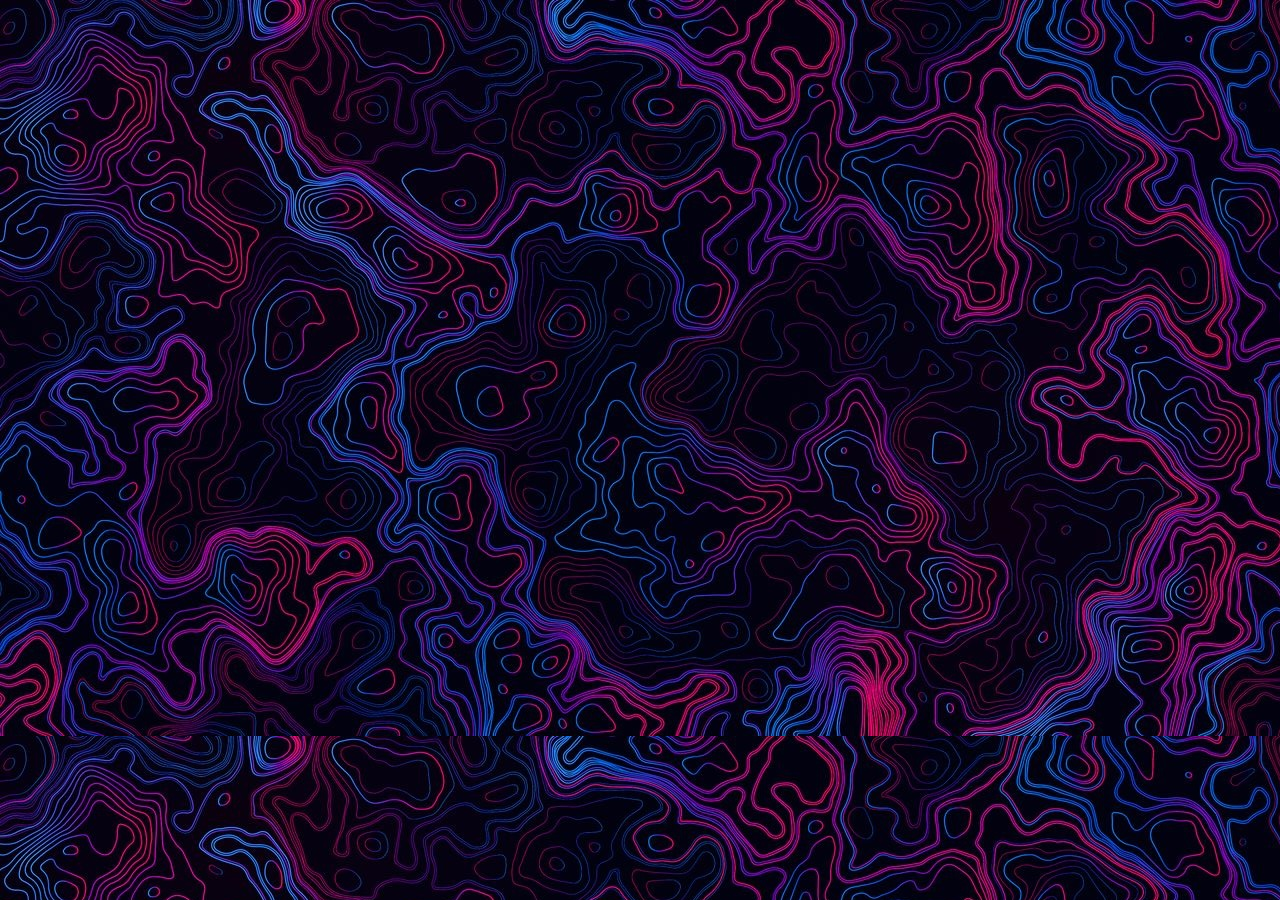
<file: publico/contacto.html>
<!doctype html>
<html lang="en">
  <head>
    <meta charset="utf-8">
    <meta name="viewport" content="width=device-width, initial-scale=1">
    <title>Kami-nando</title>
    <link href="https://cdn.jsdelivr.net/npm/bootstrap@5.3.2/dist/css/bootstrap.min.css" rel="stylesheet" integrity="sha384-T3c6CoIi6uLrA9TneNEoa7RxnatzjcDSCmG1MXxSR1GAsXEV/Dwwykc2MPK8M2HN" crossorigin="anonymous">
    <link rel="stylesheet" type="text/css" href="../css/contacto.css">
  </head>
  <body>
    <script src="https://cdn.jsdelivr.net/npm/bootstrap@5.3.2/dist/js/bootstrap.bundle.min.js" integrity="sha384-C6RzsynM9kWDrMNeT87bh95OGNyZPhcTNXj1NW7RuBCsyN/o0jlpcV8Qyq46cDfL" crossorigin="anonymous"></script>
    <header class="header">
      <img src="../media/logo.png" alt="logo" width="60px" height="60px" class="logo-img">
      <a class="logo">神nando</a>
      <nav class="navbar">
        <img src="../media/hogar.png" alt="hogar" width="20px" height="20px">
        <a href="../index.html" class="opcion">Inicio</a>
        <img src="../media/brujula.png" alt="brujula" width="20px" height="20px">
        <a href="../publico/explora.html" class="opcion">Explora</a>
        <img src="../media/ramen.png" alt="ramen" width="20px" height="20px">
        <a href="../publico/comida.html" class="opcion">Comida</a>
        <img src="../media/usuario.png" alt="usuario" width="20px" height="20px">
        <a href="../publico/contacto.html" class="opcion active">Contacto</a>
      </nav>
    </header>
    <main>
      <div class="seccion1">
        <div class="text">CONTACTA</div>
      </div>
      <div class="seccion2">
        <div class="contenedor1">
          <div class="info">
            <h2 class="titulo">EMMA ROYO</h2>
            <p class="titulo">CORREO:</p>
            <p>emroy021@gmail.com</p>
            <p class="titulo">LOCALIDAD:</p>
            <p>Getafe, el Bercial</p>
            <p class="titulo">UNIVERSIDAD:</p>
            <p>Francisco de Vitoria</p>
            <p class="titulo">CURSO:</p>
            <p>2º de carrera</p>
          </div>
          <div class="mifoto">
            <img src="../media/mifoto.png" alt="Descripción de la imagen">
          </div>
        </div>        
        <div class="contenedor2">
          <div class="mapa">
            <iframe src="https://www.google.com/maps/embed?pb=!1m18!1m12!1m3!1d1662975.6166647843!2d138.45059145303637!3d35.50429674167073!2m3!1f0!2f0!3f0!3m2!1i1024!2i768!4f13.1!3m3!1m2!1s0x605d1b87f02e57e7%3A0x2e01618b22571b89!2zVG9raW8sIEphcMOzbg!5e0!3m2!1ses!2ses!4v1704731313743!5m2!1ses!2ses" width="600" height="450" style="border:0;" allowfullscreen="" loading="lazy" referrerpolicy="no-referrer-when-downgrade"></iframe>
          </div>
        </div>
        <div class="contenedor3">
          <div class="formulario">
            <form id="contactForm">
              <div class="form-group">
                <label for="nombre">Nombre</label>
                <input type="text" id="nombre" name="nombre" required>
              </div>
              <div class="form-group">
                <label for="apellidos">Apellidos</label>
                <input type="text" id="apellidos" name="apellidos" required>
              </div>
              <div class="form-group">
                <label for="email">Email</label>
                <input type="email" id="email" name="email" required>
              </div>
              <div class="form-group">
                <label for="telefono">Teléfono</label>
                <input type="tel" id="telefono" name="telefono" required>
              </div>
              <div class="form-group">
                <label for="provincia">Provincia</label>
                <input type="lugares" id="provincia" name="provincia" required list="provincias" />
              
                <datalist id="provincias">
                    <option value="Hokkaido">Hokkaido</option>
                    <option value="Aomori">Aomori</option>
                    <option value="Iwate">Iwate</option>
                    <option value="Miyagi">Miyagi</option>
                    <option value="Akita">Akita</option>
                    <option value="Tokyo">Tokyo</option>
                </datalist>
              </div>
              <button type="submit">Enviar</button>
            </form>
          </div>
        </div>     
      </main>
        <footer>
          <img src="../media/facebook.png" alt="facebook" width="50px" height="50px" class="facebook-img">
          <p>© 2024 Kami-nando. Todos los derechos reservados.</p>
        </footer>
      </div>
    <script src="../js/cookies.js"></script>
  </body>
</html>
</file>
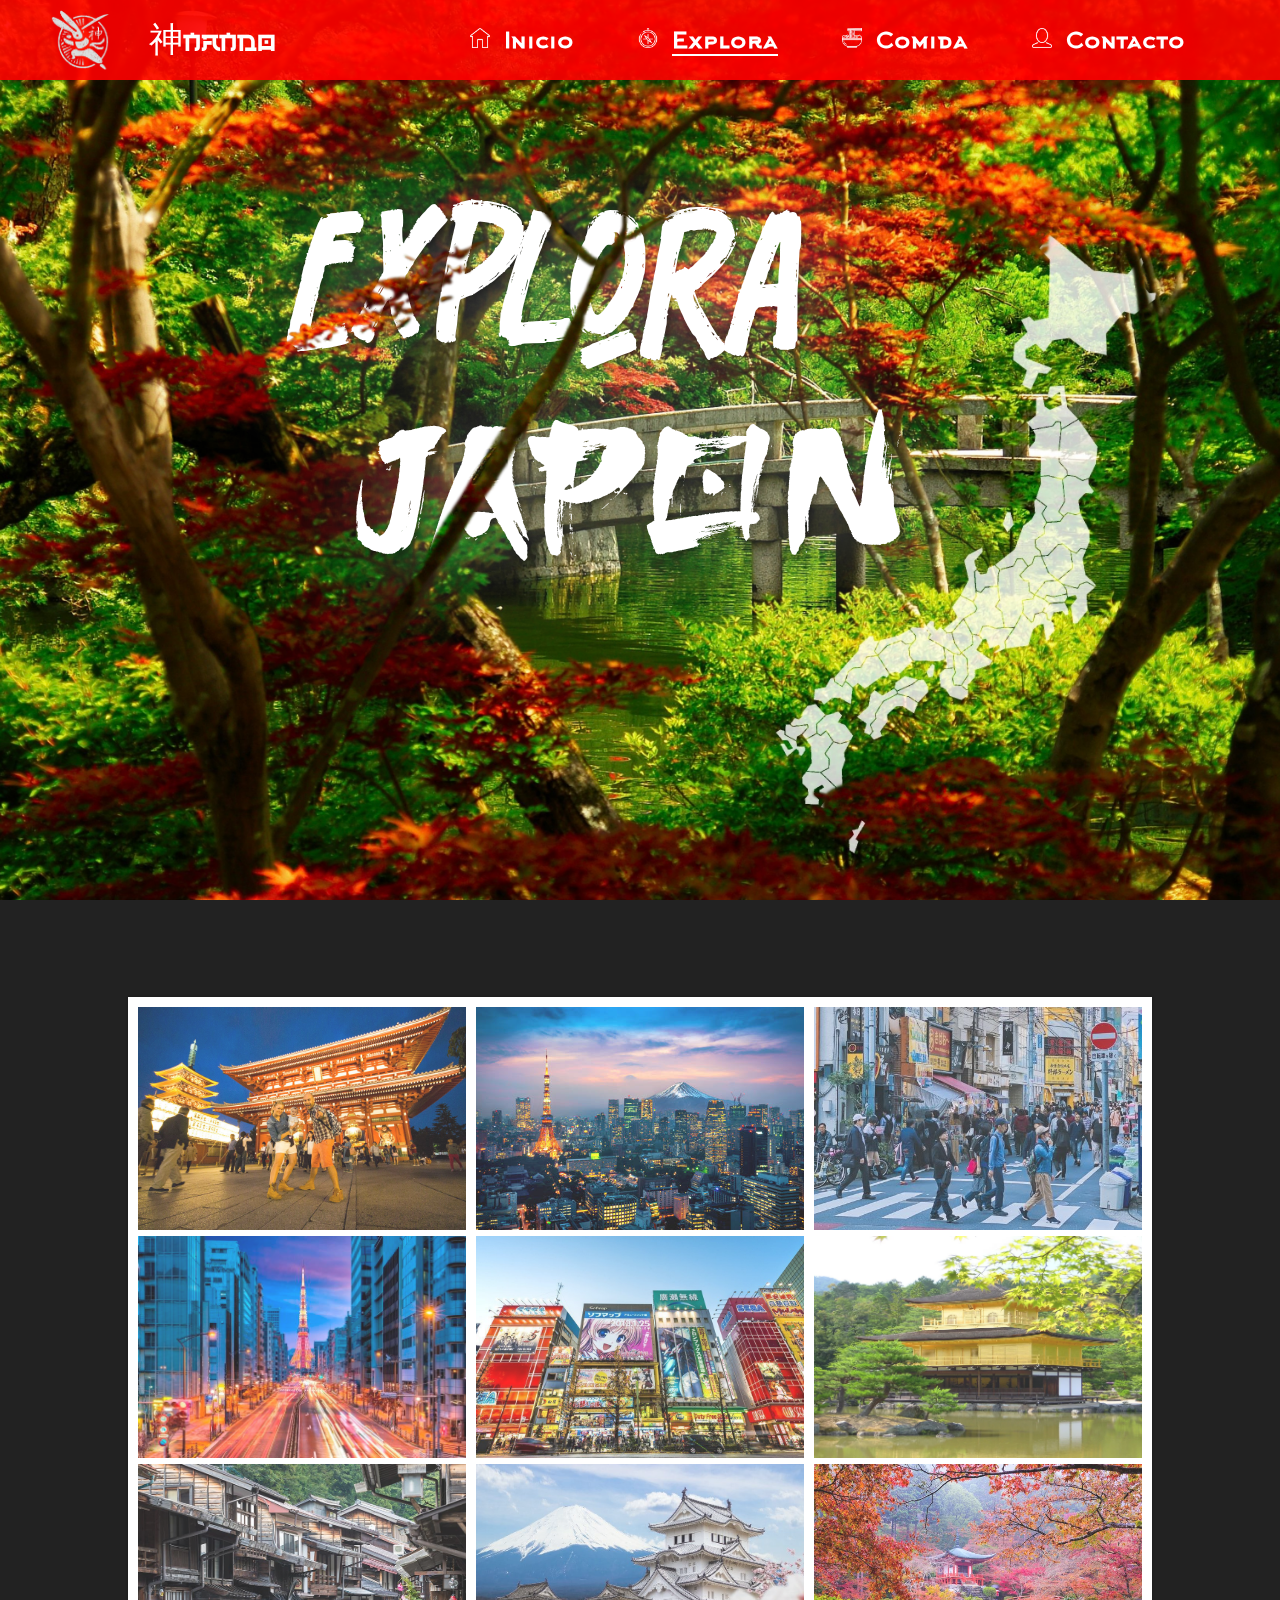
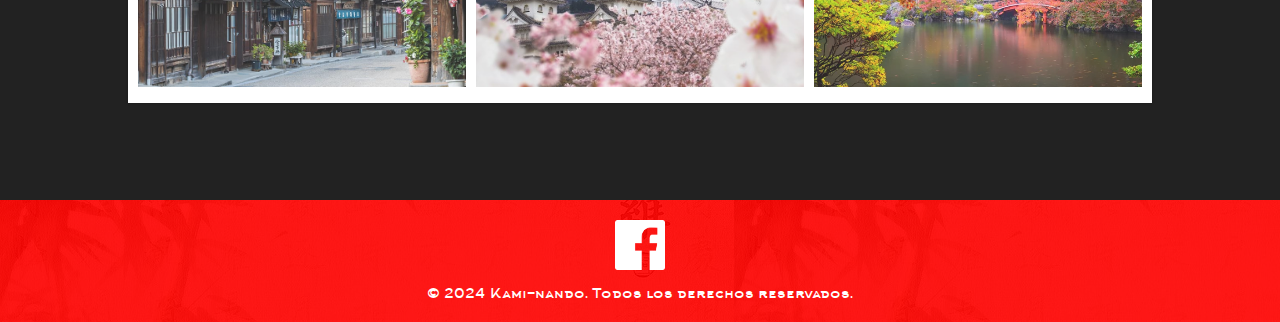
<file: publico/explora.html>
<!doctype html>
<html lang="es">
  <head>
    <meta charset="utf-8">
    <meta name="viewport" content="width=device-width, initial-scale=1">
    <title>Kami-nando</title>
    <link href="https://cdn.jsdelivr.net/npm/bootstrap@5.3.2/dist/css/bootstrap.min.css" rel="stylesheet" integrity="sha384-T3c6CoIi6uLrA9TneNEoa7RxnatzjcDSCmG1MXxSR1GAsXEV/Dwwykc2MPK8M2HN" crossorigin="anonymous">
    <link rel="stylesheet" type="text/css" href="../css/explora.css">
  </head>
  <body>
    <script src="https://cdn.jsdelivr.net/npm/bootstrap@5.3.2/dist/js/bootstrap.bundle.min.js" integrity="sha384-C6RzsynM9kWDrMNeT87bh95OGNyZPhcTNXj1NW7RuBCsyN/o0jlpcV8Qyq46cDfL" crossorigin="anonymous"></script>
    <header class="header">
      <img src="../media/logo.png" alt="logo" width="60px" height="60px" class="logo-img">
      <a class="logo">神nando</a>
      <nav class="navbar">
        <img src="../media/hogar.png" alt="hogar" width="20px" height="20px">
        <a href="../index.html" class="opcion">Inicio</a>
        <img src="../media/brujula.png" alt="brujula" width="20px" height="20px">
        <a href="../publico/explora.html" class="opcion active">Explora</a>
        <img src="../media/ramen.png" alt="ramen" width="20px" height="20px">
        <a href="../publico/comida.html" class="opcion">Comida</a>
        <img src="../media/usuario.png" alt="usuario" width="20px" height="20px">
        <a href="../publico/contacto.html" class="opcion">Contacto</a>
      </nav>
    </header>
  <main>
    <div class="seccion1">
      <div class="text1">Explora</div>
      <div class="text2">JAPON</div>
    </div>
    <div class="seccion2">
      <div class="gallery-container">
        <div class="gallery-item" data-index="1">
            <img src="../media/g1.jpg" alt="Foto 1">
        </div>
        <div class="gallery-item" data-index="2">
            <img src="../media/g2.jpg" alt="Foto 2">
        </div>
        <div class="gallery-item" data-index="3">
            <img src="../media/g6.jpg" alt="Foto 3">
        </div>
        <div class="gallery-item" data-index="4">
            <img src="../media/g7.jpg" alt="Foto 4">
        </div>
        <div class="gallery-item" data-index="5">
            <img src="../media/g8.jpg" alt="Foto 5">
        </div>
        <div class="gallery-item" data-index="6">
            <img src="../media/g9.jpg.webp" alt="Foto 6">
        </div>
        <div class="gallery-item" data-index="7">
            <img src="../media/g3.jpg" alt="Foto 7">
        </div>
        <div class="gallery-item" data-index="8">
            <img src="../media/g4.jpg" alt="Foto 8">
        </div>
        <div class="gallery-item" data-index="9">
            <img src="../media/g5.jpg" alt="Foto 9">
      </div>
    </div>
  </main>
  <footer>
    <img src="../media/facebook.png" alt="facebook" width="50px" height="50px" class="facebook-img">
    <p>© 2024 Kami-nando. Todos los derechos reservados.</p>
  </footer>
  <script src="../js/explora.js"></script>
  </body>
</html>
</file>
<file: css/contacto.css>
@font-face {
    font-family: 'Osake'; 
    src: url('../tipografia/Osake.ttf') format('truetype'); 
  }
  
  @font-face {
    font-family: 'Renji';
    src: url('../tipografia/Renji\ Free\ Trial.ttf') format('truetype'); 
  }
  
  @font-face {
    font-family: 'Arkhip'; 
    src: url('../tipografia/Arkhip_font.ttf') format('truetype'); 
  }

*{
    font-family: 'Arkhip', sans-serif;
    box-sizing: border-box;
}
 

.header {
    position: fixed;
    top: 0;
    width: 100%;
    padding: 10px 50px;
    background: rgba(255, 0, 0, 0.9);
    display: flex;
    justify-content: space-between;
    align-items: center;
    z-index: 1000;
}

.logo{
    font-size: 32px;
    color: #fff;
    font-family: 'Renji', sans-serif;
    text-decoration: none;
    margin-right: 600px;
}

.opcion{
    font-size: 32px;
    color: #fff;
    text-decoration: none;
    font-weight: 700;
}

.navbar img{
    margin-left: 50px;
}

.navbar a{
    position: relative;
    font-size: 15px;
    color: #fff;
    margin-left: 10px ;
}

.navbar a::before{
    content: '';
    position: absolute;
    top: 100%;
    width: 0;
    height: 2px;
    background: #fff;
    transition: .3s;
}

.navbar a.active::before,
.navbar a:hover::before,
.navbar a:focus::before {
    width: 100%;
}





body{
    width: 100vw;
    height: 100vh;
    margin: 0;
    background-image: url(../media/neon-fondo.jpg);
    
}

.seccion1, .seccion2{
    width: 100%;
    min-height: 100vh;
    position: relative;
    
}

.seccion1::before{
    content: "";
    width: 100%;
    height: 100%;
    position: absolute;
    background-image: url(../media/neon.jpg);
    background-size: cover;
}

.seccion1 .text {
    top: 25%; 
    font-size: 18vw; 
}

.seccion2{
    display: flex;
}

.text{
    top: 30%;
    left: 50%;
    position: absolute;
    font-family: 'Osake', sans-serif; 
    font-size: 15vw;
    color: white;
    text-shadow: 2px 2px 5px rgba(0,0,0,0.3), 5px 5px 70px rgba(255, 255, 255, 0.5);
    transform: scale(1, 1.1) translate(-50%, 10%);
}



.contenedor1 {
    display: flex;
    justify-content: flex-end;
    margin-top: 25vh;
    flex-direction: row-reverse;
}

.info {
    max-width: 50%;
    text-align: justify; 
    padding-left: 20px; 
    margin-top: 10px;
    color: white;
    order: -1; 
}

.titulo{
    font-family: 'Osake', sans-serif;
    text-align: left;
}

.mifoto {
    padding-right: 20px; 
    margin-top: 10px;
    order: 1; 
    display: inline-block;
    margin: 10px; 
}

.mifoto img {
    max-width: 100%;
    height: 40vh;
    display: block;
    margin-left: 20px; 
    color: white;
    width: 30vh;
    z-index: 1;
    cursor: pointer;
}



.contenedor2{
    display: flex;
    justify-content: flex-end;
    margin-top: 22vh;
    flex-direction: row-reverse;
}
  
.mapa{
    padding-right: 20px; 
    margin-top: 10px;
    order: 1; 
    display: inline-block;
}
  
.mapa iframe {
    max-width: 100%;
    height: 40vh;
    display: block;
    margin: 20px; 
    width: 70vh;
    z-index: 1;
}
  



.contenedor3 {
    text-align: center;
    margin-top: 20vh;
}
  
.formulario {
    max-width: 600px;
    margin: 0 auto;
    padding: 20px;
    background-color: rgba(255, 255, 255, 0.8);
    border-radius: 5px;
    box-shadow: 0 0 10px rgba(0, 0, 0, 0.1);
}
  
.form-group {
    margin-bottom: 20px;
}
  
label {
    display: block;
    margin-bottom: 5px;
}
  
input {
    width: 100%;
    padding: 8px;
    box-sizing: border-box;
}
  
button {
    padding: 10px 20px;
    background-color: #007bff;
    color: white;
    border: none;
    cursor: pointer;
}
  
.error {
    color: red;
    font-size: 12px;
}
  








footer {
    background-color: rgba(255, 0, 0, 0.9);
    color: #fff;
    padding: 20px 0;
    text-align: center;
    width: 100%;
    margin-top: 0px; 
}
  
footer p {
    margin: 0;
    margin-top: 10px; 
    font-size: 14px;
}




/* Extra small devices (portrait phones, less than 576px) */
@media (max-width: 575.98px) {
    .logo {
      margin-right: 0;
      font-size: 24px;
    }
  
    .navbar {
      padding: 10px 20px;
    }
  
    .navbar img {
      margin-left: 20px;
    }
  
    .navbar a {
      font-size: 14px; 
    }

    .formulario {
        max-width: 80%;
        margin: 0 auto;
        padding: 15px;
        background-color: rgba(255, 255, 255, 0.8);
        border-radius: 5px;
        box-shadow: 0 0 10px rgba(0, 0, 0, 0.1);
    }

    .mifoto img {
        width: 100%;
        height: auto;
    }
      
    .mapa iframe {
        max-width: 100%;
        height: 250px;
    }

    .info {
        max-width: 100%;
        order: 0;
        text-align: center;
        padding: 0 20px;
        margin-top: 20px;
    }
      
    button {
        width: 100%;
    }
}
  

/* Small devices (landscape phones, entre 576px y 767.98px) */
@media (min-width: 576px) and (max-width: 767.98px) {
    .logo {
      margin-right: 0;
      font-size: 28px;
    }
  
    .navbar {
      padding: 10px 25px;
    }
  
    .navbar img {
      margin-left: 30px;
    }
  
    .navbar a {
      font-size: 16px;
    }

    .formulario {
        max-width: 80%;
        margin: 0 auto;
        padding: 20px;
        background-color: rgba(255, 255, 255, 0.8);
        border-radius: 5px;
        box-shadow: 0 0 10px rgba(0, 0, 0, 0.1);
    }

    .mifoto img {
        width: 100%;
        height: auto;
    }
      
    .mapa iframe {
        max-width: 100%;
        height: 300px;
    }

    .info {
        max-width: 100%;
        order: 0;
        text-align: center;
        padding: 0 20px;
        margin-top: 20px;
    }
      
    button {
        width: 100%;
    }
   
}
  

/* Medium devices (tablets, entre 768px y 991.98px) */
@media (min-width: 768px) and (max-width: 991.98px) {
    .logo {
      margin-right: 0;
      font-size: 30px;
    }
  
    .navbar {
      padding: 10px 30px;
    }
  
    .navbar img {
      margin-left: 40px;
    }
  
    .navbar a {
      font-size: 18px;
    }

    .formulario {
        max-width: 600px;
        margin: 0 auto;
        padding: 20px;
        background-color: rgba(255, 255, 255, 0.8);
        border-radius: 5px;
        box-shadow: 0 0 10px rgba(0, 0, 0, 0.1);
    }

    .mifoto img {
        width: 100%;
        height: auto;
    }
      
    .mapa iframe {
        max-width: 100%;
        height: 350px;
    }

    .info {
        max-width: 50%;
        text-align: justify;
        padding-left: 20px;
        margin-top: 10px;
        color: white;
        order: -1;
    }
      
    button {
        width: 100%;
    }

    
}
  
/* Large devices (desktops, entre 992px y 1199.98) */
@media (min-width: 992px) and (max-width: 1199.98px) {
    .logo {
      margin-right: 0; 
      font-size: 32px;
    }
  
    .navbar {
      padding: 10px 40px;
    }
  
    .navbar img {
      margin-left: 50px;
    }
  
    .navbar a {
      font-size: 20px;
    }

    .formulario {
        max-width: 600px;
        margin: 0 auto;
        padding: 20px;
        background-color: rgba(255, 255, 255, 0.8);
        border-radius: 5px;
        box-shadow: 0 0 10px rgba(0, 0, 0, 0.1);
    }

    .mifoto img {
        width: 100%;
        height: auto;
    }
      
    .mapa iframe {
        max-width: 100%;
        height: 400px;
    }

    .info {
        max-width: 50%;
        text-align: justify;
        padding-left: 20px;
        margin-top: 10px;
        color: white;
        order: -1;
    }
      
    button {
        width: 100%;
    }
}
  
/* Extra large devices (large desktops, entre 1200px y 1399.98px) */
@media (min-width: 1200px) and (max-width: 1399.98px) {
    .logo {
      margin-right: 50px; 
      font-size: 34px;
    }
  
    .navbar {
      padding: 10px 45px;
    }
  
    .navbar img {
      margin-left: 60px;
    }
  
    .navbar a {
      font-size: 22px;
    }

    .formulario {
        max-width: 600px;
        margin: 0 auto;
        padding: 20px;
        background-color: rgba(255, 255, 255, 0.8);
        border-radius: 5px;
        box-shadow: 0 0 10px rgba(0, 0, 0, 0.1);
    }

    .mifoto img {
        width: 100%;
        height: auto;
    }
      
    .mapa iframe {
        max-width: 100%;
        height: 450px;
    }

    .info {
        max-width: 50%;
        text-align: justify;
        padding-left: 20px;
        margin-top: 10px;
        color: white;
        order: -1;
    }
      
    button {
        width: 100%;
    }
}
  
/* Extra large devices (large desktops, 1400px and up) */
@media (min-width: 1400px) {

}
</file>
<file: css/explora.css>
@import url('https://fonts.googleapis.com/css2?family=New+Tegomin&display=swap');

@font-face {
  font-family: 'Osake'; 
  src: url('../tipografia/Osake.ttf') format('truetype'); 
}

@font-face {
  font-family: 'Renji';
  src: url('../tipografia/Renji\ Free\ Trial.ttf') format('truetype'); 
}

@font-face {
  font-family: 'BrokenDreams';
  src: url('../tipografia/BrokenDreams.ttf') format('truetype'); 
}

@font-face {
  font-family: 'Arkhip'; 
  src: url('../tipografia/Arkhip_font.ttf') format('truetype'); 
}

*{
    font-family: 'Arkhip', sans-serif;
    box-sizing: border-box;
}

.header {
    position: fixed;
    top: 0;
    width: 100%;
    padding: 10px 50px;
    background: rgba(255, 0, 0, 0.9);
    display: flex;
    justify-content: space-between;
    align-items: center;
    z-index: 1000;
  }
  
  .logo{
    font-size: 32px;
    color: #fff;
    font-family: 'Renji', sans-serif;
    text-decoration: none;
    margin-right: 600px;
  }
  
  .opcion{
    font-size: 32px;
    color: #fff;
    text-decoration: none;
    font-weight: 700;
  }
  
  .navbar img{
    margin-left: 50px;
  }
  
  .navbar a{
    position: relative;
    font-size: 15px;
    color: #fff;
    margin-left: 10px ;
  }
  
  .navbar a::before{
    content: '';
    position: absolute;
    top: 100%;
    width: 0;
    height: 2px;
    background: #fff;
    transition: .3s;
  }
  
  .navbar a.active::before,
  .navbar a:hover::before,
  .navbar a:focus::before {
    width: 100%;
  }



body{
    width: 100vw;
    height: 100vh;
    margin: 0;
    background-image: url(../media/fondo1.jpg);
}

.seccion1, .seccion2{
    width: 100%;
    min-height: 100vh;
    position: relative;
    overflow-x: hidden;
    overflow-y: scroll;
}

.seccion1::before{
    content: "";
    width: 100%;
    height: 100%;
    position: absolute;
    background: url("../media/base_Explora.jpg") top center;
    background-size: cover;
}

.seccion1::after{
    content: "";
    width: 100%;
    height: 100%;
    position: absolute;
    background: url("../media/capa1_explora.PNG") top center;
    background-size: cover;
}

.seccion1 .text1{
    left: 43%;
    position: absolute;
    font-family: 'BrokenDreams', sans-serif;
    color: white;
    text-shadow: 2px 2px 5px rgba(0,0,0,0.3), 5px 5px 70px rgba(255, 255, 255, 0.5);
    top: 22%; 
    font-size: 10vw; 
    transform: translateZ(-0.5px) scale(1.5, 1.6) translate(-33%, 10%);
    
    
}

.seccion1 .text2{
    left: 49%;
    position: absolute;
    font-family: 'Osake', sans-serif; 
    color: white;
    text-shadow: 2px 2px 5px rgba(0,0,0,0.3), 5px 5px 70px rgba(255, 255, 255, 0.5);
    top: 47%; 
    font-size: 9vw; 
    transform: translateZ(-0.5px) scale(1.5, 1.6) translate(-33%, 10%);
}

.seccion2 {
    display: flex;
    background-color: #222;
}
  
.gallery-container {
    display: flex;
    flex-wrap: wrap;
    justify-content: space-between;
    background-color: #fff;
    box-shadow: 0 0 3px 0 rgba(0, 0, 0, 0.3);
    width: 80%;
    margin: auto;
    padding: 10px;
}
.gallery-item {
    flex-basis: 32.7%;
    margin-bottom: 6px;
    opacity: .85;
    cursor: pointer;
}
.gallery-item:hover {
    opacity: 1;
}
.gallery-item img {
    width: 100%;
    height: 100%;
    object-fit: cover;
}
.gallery-content {
    font-size: .8em;
}

.lightbox {
    position: fixed;
    display: none;
    background-color: rgba(0, 0, 0, 0.8);
    width: 100%;
    height: 100%;              
    overflow: auto;
    top: 0;
    left: 0;
}
.lightbox-content {
    position: relative;
    width: 70%;
    height: 70%;
    margin: 5% auto;
}
.lightbox-content img {
    border-radius: 7px;
    box-shadow: 0 0 3px 0 rgba(225, 225, 225, .25);
    width: 100%;
    height: 100%;
    object-fit: cover;
}
.lightbox-prev,
.lightbox-next {
    position: absolute;
    background-color: rgba(0, 0, 0, 0.8);
    color: #fff;
    padding: 7px;
    top: 45%;
    cursor: pointer;
}
.lightbox-prev {
    left: 0;
}
.lightbox-next {
    right: 0;
}
.lightbox-prev:hover,
.lightbox-next:hover {
    opacity: .8;
}

@media (max-width: 767px) {
    .gallery-container {
        width: 100%;
    }
    .gallery-item {
        flex-basis: 49.80%;
        margin-bottom: 3px;
    }
    .lightbox-content {
        width: 80%;
        height: 60%;
        margin: 15% auto;
    }
}
@media (max-width: 480px) {
    .gallery-item {
        flex-basis: 100%;
        margin-bottom: 1px;
    }
    .lightbox-content {
        width: 90%;
        margin: 20% auto;
    }
}


footer {
    background-color: rgba(255, 0, 0, 0.9);
    color: #fff;
    padding: 20px 0;
    text-align: center;
    width: 100%;
    margin-top: 0px; 
}
  
footer p {
    margin: 0;
    margin-top: 10px; 
    font-size: 14px;
}





/* Extra small devices (portrait phones, less than 576px) */
@media (max-width: 575.98px) {
    .logo {
      margin-right: 0;
      font-size: 24px;
    }
  
    .navbar {
      padding: 10px 20px;
    }
  
    .navbar img {
      margin-left: 20px;
    }
  
    .navbar a {
      font-size: 14px; 
    }
}
  

/* Small devices (landscape phones, entre 576px y 767.98px) */
@media (min-width: 576px) and (max-width: 767.98px) {
    .logo {
      margin-right: 0;
      font-size: 28px;
    }
  
    .navbar {
      padding: 10px 25px;
    }
  
    .navbar img {
      margin-left: 30px;
    }
  
    .navbar a {
      font-size: 16px;
    }
}
  

/* Medium devices (tablets, entre 768px y 991.98px) */
@media (min-width: 768px) and (max-width: 991.98px) {
    .logo {
      margin-right: 0;
      font-size: 30px;
    }
  
    .navbar {
      padding: 10px 30px;
    }
  
    .navbar img {
      margin-left: 40px;
    }
  
    .navbar a {
      font-size: 18px;
    }
}
  
/* Large devices (desktops, entre 992px y 1199.98) */
@media (min-width: 992px) and (max-width: 1199.98px) {
    .logo {
      margin-right: 0; 
      font-size: 32px;
    }
  
    .navbar {
      padding: 10px 40px;
    }
  
    .navbar img {
      margin-left: 50px;
    }
  
    .navbar a {
      font-size: 20px;
    }
}
  
/* Extra large devices (large desktops, entre 1200px y 1399.98px) */
@media (min-width: 1200px) and (max-width: 1399.98px) {
    .logo {
      margin-right: 50px; 
      font-size: 34px;
    }
  
    .navbar {
      padding: 10px 45px;
    }
  
    .navbar img {
      margin-left: 60px;
    }
  
    .navbar a {
      font-size: 22px;
    }
}
  
/* Extra large devices (large desktops, 1400px and up) */
@media (min-width: 1400px) {

}
</file>
